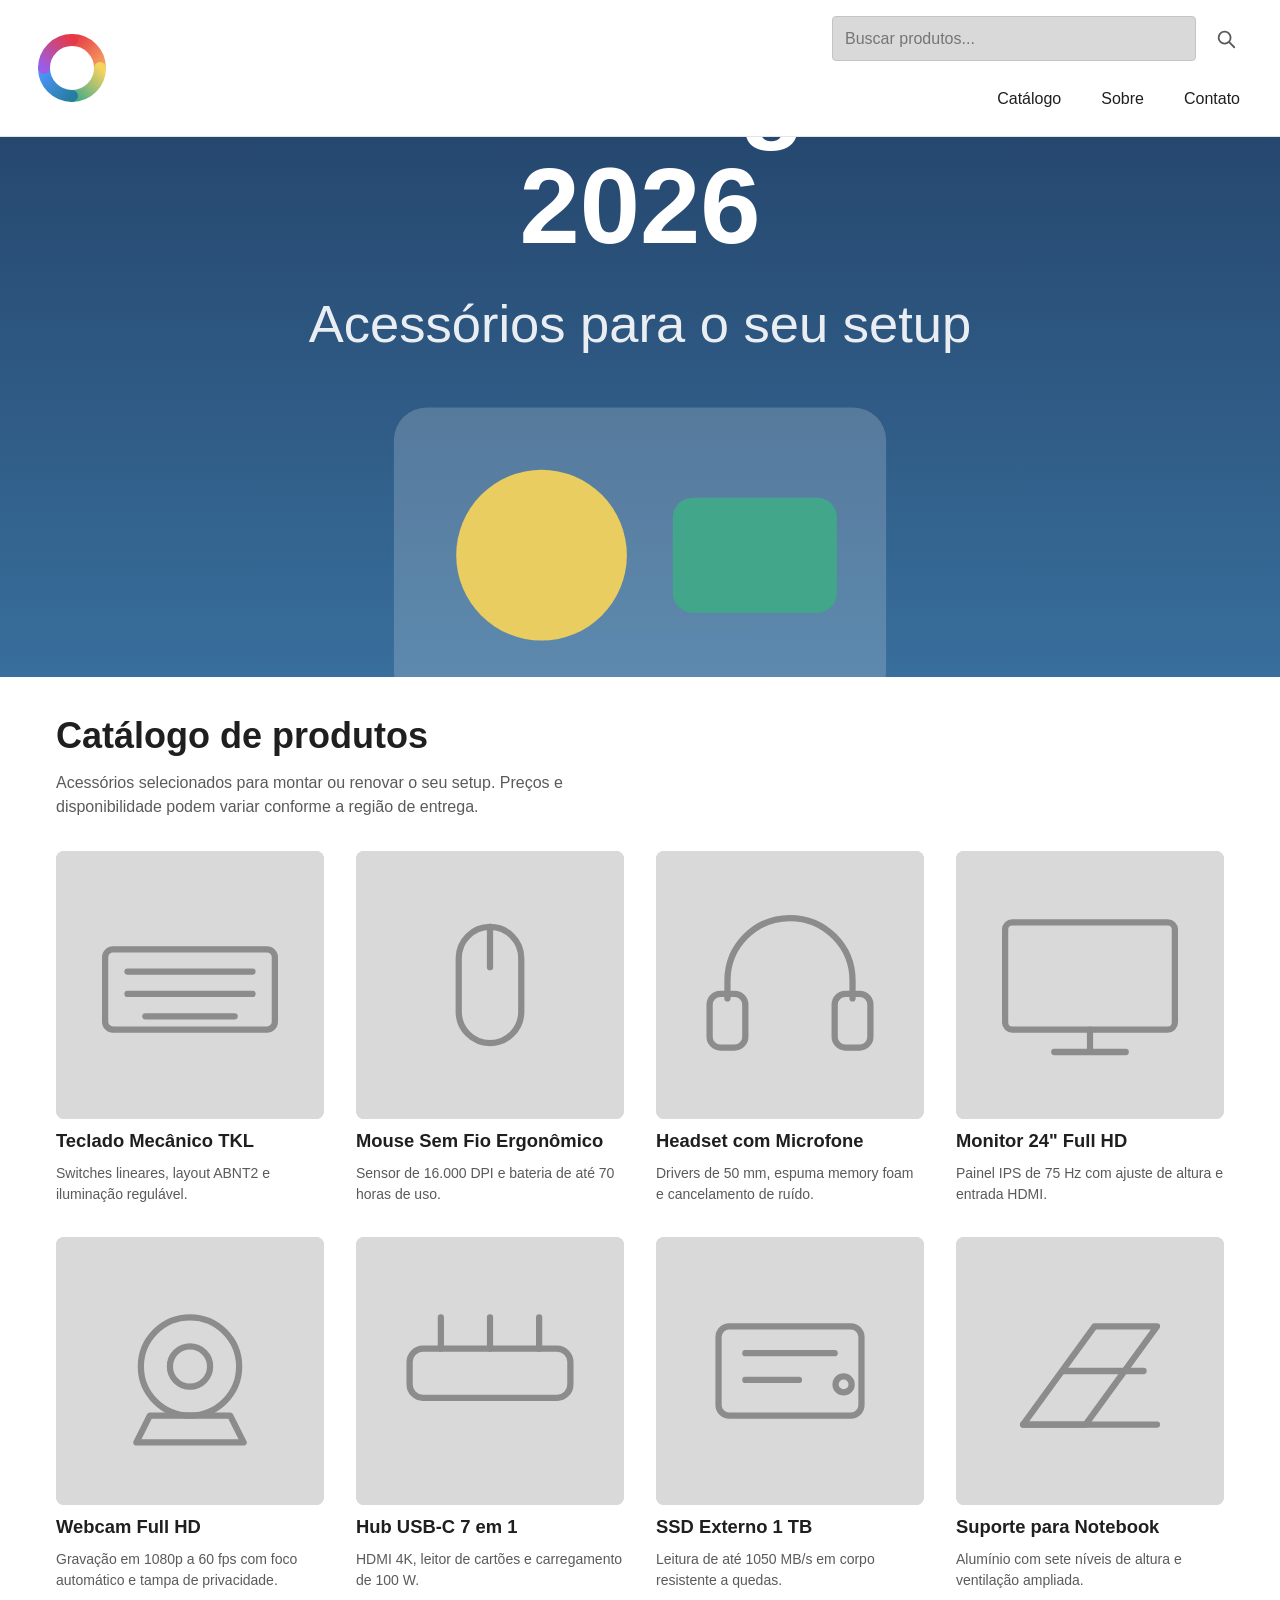
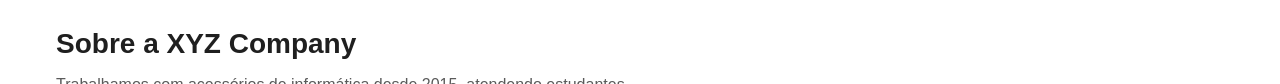
<file: index.html>
<!DOCTYPE html>
<html lang="pt-BR">
<head>
  <meta charset="UTF-8">
  <meta name="viewport" content="width=device-width, initial-scale=1">
  <title>XYZ Company | Catálogo de Acessórios</title>
  <meta name="description" content="Catálogo responsivo de acessórios de informática construído com CSS Grid.">
  <link rel="icon" href="img/logo.svg" type="image/svg+xml">
  <script>navigator.serviceWorker.register("service-worker.js")</script> 
  <link rel="manifest" href="manifest.json" />  <link rel="stylesheet" href="css/style.css">
</head>
<body>
  <a class="pular-para-conteudo" href="#conteudo">Pular para o conteúdo</a>

  <header class="cabecalho">
    <a class="cabecalho__logo" href="#" aria-label="XYZ Company — página inicial">
      <img src="img/logo.svg" alt="Logotipo da XYZ Company" width="120" height="120">
    </a>

    <button class="menu-hamburguer" type="button" aria-expanded="false" aria-controls="nav-principal">
      <span class="menu-hamburguer__barra" aria-hidden="true"></span>
      <span class="menu-hamburguer__barra" aria-hidden="true"></span>
      <span class="menu-hamburguer__barra" aria-hidden="true"></span>
      <span class="menu-hamburguer__texto">Menu</span>
    </button>

    <form class="busca" role="search" action="#" method="get">
      <label class="visualmente-oculto" for="campo-busca">Buscar produtos no catálogo</label>
      <input class="busca__campo" id="campo-busca" name="q" type="search" placeholder="Buscar produtos...">
      <button class="busca__botao" type="submit">
        <span class="visualmente-oculto">Buscar</span>
        <svg viewBox="0 0 24 24" width="22" height="22" aria-hidden="true" focusable="false">
          <circle cx="10.5" cy="10.5" r="6.5" fill="none" stroke="currentColor" stroke-width="2"></circle>
          <path d="M15.5 15.5 L21 21" fill="none" stroke="currentColor" stroke-width="2" stroke-linecap="round"></path>
        </svg>
      </button>
    </form>

    <nav class="nav" id="nav-principal" aria-label="Navegação principal">
      <ul class="nav__lista">
        <li><a class="nav__link" href="#catalogo">Catálogo</a></li>
        <li><a class="nav__link" href="#sobre">Sobre</a></li>
        <li><a class="nav__link" href="#contato">Contato</a></li>
      </ul>
    </nav>
  </header>

  <main id="conteudo">
    <section class="banner" aria-label="Destaque do catálogo">
      <picture>
        <source media="(min-width: 768px)" srcset="img/banner-desktop.svg" width="1600" height="400">
        <img class="banner__imagem" src="img/banner-mobile.svg"
             alt="Banner do Catálogo 2026 de acessórios para computador"
             width="780" height="560" fetchpriority="high">
      </picture>
    </section>

    <section class="catalogo" id="catalogo" aria-labelledby="titulo-catalogo">
      <h1 class="catalogo__titulo" id="titulo-catalogo">Catálogo de produtos</h1>
      <p class="catalogo__descricao">
        Acessórios selecionados para montar ou renovar o seu setup. Preços e disponibilidade
        podem variar conforme a região de entrega.
      </p>

      <p class="catalogo__status" id="status-busca" role="status" aria-live="polite" hidden></p>

      <ul class="grade-produtos">
        <li>
          <article class="card">
            <img class="card__imagem" src="img/produto-01.svg" alt="Teclado mecânico compacto"
                 width="600" height="600" loading="lazy" decoding="async">
            <h2 class="card__titulo">Teclado Mecânico TKL</h2>
            <p class="card__texto">Switches lineares, layout ABNT2 e iluminação regulável.</p>
          </article>
        </li>
        <li>
          <article class="card">
            <img class="card__imagem" src="img/produto-02.svg" alt="Mouse sem fio ergonômico"
                 width="600" height="600" loading="lazy" decoding="async">
            <h2 class="card__titulo">Mouse Sem Fio Ergonômico</h2>
            <p class="card__texto">Sensor de 16.000 DPI e bateria de até 70 horas de uso.</p>
          </article>
        </li>
        <li>
          <article class="card">
            <img class="card__imagem" src="img/produto-03.svg" alt="Headset com microfone"
                 width="600" height="600" loading="lazy" decoding="async">
            <h2 class="card__titulo">Headset com Microfone</h2>
            <p class="card__texto">Drivers de 50 mm, espuma memory foam e cancelamento de ruído.</p>
          </article>
        </li>
        <li>
          <article class="card">
            <img class="card__imagem" src="img/produto-04.svg" alt="Monitor de 24 polegadas"
                 width="600" height="600" loading="lazy" decoding="async">
            <h2 class="card__titulo">Monitor 24" Full HD</h2>
            <p class="card__texto">Painel IPS de 75 Hz com ajuste de altura e entrada HDMI.</p>
          </article>
        </li>
        <li>
          <article class="card">
            <img class="card__imagem" src="img/produto-05.svg" alt="Webcam Full HD"
                 width="600" height="600" loading="lazy" decoding="async">
            <h2 class="card__titulo">Webcam Full HD</h2>
            <p class="card__texto">Gravação em 1080p a 60 fps com foco automático e tampa de privacidade.</p>
          </article>
        </li>
        <li>
          <article class="card">
            <img class="card__imagem" src="img/produto-06.svg" alt="Hub USB-C com várias portas"
                 width="600" height="600" loading="lazy" decoding="async">
            <h2 class="card__titulo">Hub USB-C 7 em 1</h2>
            <p class="card__texto">HDMI 4K, leitor de cartões e carregamento de 100 W.</p>
          </article>
        </li>
        <li>
          <article class="card">
            <img class="card__imagem" src="img/produto-07.svg" alt="SSD externo portátil"
                 width="600" height="600" loading="lazy" decoding="async">
            <h2 class="card__titulo">SSD Externo 1 TB</h2>
            <p class="card__texto">Leitura de até 1050 MB/s em corpo resistente a quedas.</p>
          </article>
        </li>
        <li>
          <article class="card">
            <img class="card__imagem" src="img/produto-08.svg" alt="Suporte para notebook"
                 width="600" height="600" loading="lazy" decoding="async">
            <h2 class="card__titulo">Suporte para Notebook</h2>
            <p class="card__texto">Alumínio com sete níveis de altura e ventilação ampliada.</p>
          </article>
        </li>
      </ul>

      <p class="catalogo__vazio" id="busca-vazia" hidden>
        Nenhum produto encontrado para a sua busca.
        <button class="catalogo__limpar" type="button" id="limpar-busca">Ver todos os produtos</button>
      </p>
    </section>

    <section class="sobre" id="sobre" aria-labelledby="titulo-sobre">
      <h2 class="sobre__titulo" id="titulo-sobre">Sobre a XYZ Company</h2>
      <p>
        Trabalhamos com acessórios de informática desde 2015, atendendo estudantes, escritórios e
        criadores de conteúdo. Todo o catálogo tem garantia de 12 meses e suporte técnico próprio.
      </p>
    </section>
  </main>

  <footer class="rodape" id="contato">
    <div class="rodape__empresa">
      <p class="rodape__marca">XYZ Company</p>
      <p>Rua das Palmeiras, 250 — Centro</p>
      <p>Rio do Sul — SC, 89160-000</p>
    </div>

    <p class="rodape__telefone">
      <a href="tel:+554999999999">(99) 9999-999</a>
    </p>

    <ul class="rodape__social" aria-label="Redes sociais">
      <li><a href="#" aria-label="Instagram da XYZ Company"><span aria-hidden="true">IG</span></a></li>
      <li><a href="#" aria-label="Facebook da XYZ Company"><span aria-hidden="true">FB</span></a></li>
      <li><a href="#" aria-label="LinkedIn da XYZ Company"><span aria-hidden="true">IN</span></a></li>
    </ul>
  </footer>

  <script src="js/menu.js" defer></script>
  <script src="js/busca.js" defer></script>
</body>
</html>
</file>
<file: css/style.css>
:root {
  --cor-fundo: #ffffff;
  --cor-texto: #1f1f1f;
  --cor-texto-suave: #5a5a5a;
  --cor-placeholder: #d9d9d9;
  --cor-rodape: #8c8c8c;
  --cor-destaque: #1f3a5f;
  --cor-borda: #e4e4e4;

  --espaco-1: 0.5rem;
  --espaco-2: 1rem;
  --espaco-3: 1.5rem;
  --espaco-4: 2rem;
  --largura-maxima: 75rem;
  --raio: 0.5rem;
}

*,
*::before,
*::after { box-sizing: border-box; }

body,
h1, h2, h3, p, ul, figure { margin: 0; padding: 0; }

ul { list-style: none; }

[hidden] { display: none !important; }

img {
  display: block;
  max-width: 100%;
  height: auto;
}

body {
  font-family: "Segoe UI", Roboto, Arial, sans-serif;
  color: var(--cor-texto);
  background-color: var(--cor-fundo);
  line-height: 1.5;

  min-height: 100vh;
  min-height: 100dvh;
  display: grid;
  grid-template-rows: auto 1fr auto;
}

a { color: inherit; }

:focus-visible {
  outline: 3px solid var(--cor-destaque);
  outline-offset: 2px;
}

.visualmente-oculto {
  position: absolute;
  width: 1px;
  height: 1px;
  margin: -1px;
  padding: 0;
  overflow: hidden;
  clip-path: inset(50%);
  white-space: nowrap;
}

.pular-para-conteudo {
  position: absolute;
  left: var(--espaco-2);
  top: -3rem;
  z-index: 10;
  padding: var(--espaco-1) var(--espaco-2);
  background: var(--cor-destaque);
  color: #fff;
  border-radius: var(--raio);
  transition: top 0.2s ease;
}

.pular-para-conteudo:focus { top: var(--espaco-2); }

.cabecalho {
  display: grid;
  gap: var(--espaco-2);
  padding: var(--espaco-2);
  border-bottom: 1px solid var(--cor-borda);

  grid-template-columns: 1fr auto;
  grid-template-areas:
    "logo  botao"
    "busca busca"
    "nav   nav";
  align-items: center;
}

.cabecalho__logo {
  grid-area: logo;
  justify-self: center;
}

.cabecalho__logo img {
  width: 4rem;
  height: 4rem;
}

.menu-hamburguer {
  grid-area: botao;
  display: grid;
  gap: 5px;
  justify-items: center;
  align-content: center;
  width: 3rem;
  height: 3rem;
  padding: 0.6rem;
  background: var(--cor-placeholder);
  border: 1px solid #c4c4c4;
  border-radius: 0.25rem;
  cursor: pointer;
}

.menu-hamburguer__barra {
  width: 100%;
  height: 3px;
  background: var(--cor-texto);
  border-radius: 2px;
  transition: transform 0.2s ease, opacity 0.2s ease;
}

.menu-hamburguer__texto {
  position: absolute;
  width: 1px;
  height: 1px;
  overflow: hidden;
  clip-path: inset(50%);
}

.menu-hamburguer[aria-expanded="true"] .menu-hamburguer__barra:nth-child(1) {
  transform: translateY(8px) rotate(45deg);
}

.menu-hamburguer[aria-expanded="true"] .menu-hamburguer__barra:nth-child(2) {
  opacity: 0;
}

.menu-hamburguer[aria-expanded="true"] .menu-hamburguer__barra:nth-child(3) {
  transform: translateY(-8px) rotate(-45deg);
}

.busca {
  grid-area: busca;
  display: grid;
  grid-template-columns: 1fr auto;
  gap: var(--espaco-1);
  align-items: center;
}

.busca__campo {
  width: 100%;
  padding: 0.6rem 0.75rem;
  font: inherit;
  background: var(--cor-placeholder);
  border: 1px solid #c4c4c4;
  border-radius: 0.25rem;
}

.busca__botao {
  display: grid;
  place-items: center;
  width: 2.75rem;
  height: 2.75rem;
  background: none;
  border: 0;
  color: var(--cor-texto-suave);
  cursor: pointer;
}

.nav {
  grid-area: nav;
  display: none;
}

.nav.aberto { display: block; }

.nav__lista {
  display: grid;
  gap: var(--espaco-1);
}

.nav__link {
  display: block;
  padding: 0.6rem var(--espaco-1);
  text-decoration: none;
  border-radius: var(--raio);
}

.nav__link:hover { background: #f2f2f2; }

.banner__imagem {
  width: 100%;
  max-height: 60vh;
  object-fit: cover;
}

.catalogo {
  width: min(100%, var(--largura-maxima));
  margin-inline: auto;
  padding: var(--espaco-4) var(--espaco-2);
}

.catalogo__titulo {
  font-size: clamp(1.5rem, 1.1rem + 2vw, 2.25rem);
  margin-bottom: var(--espaco-1);
}

.catalogo__descricao {
  color: var(--cor-texto-suave);
  max-width: 60ch;
  margin-bottom: var(--espaco-4);
}

.catalogo__status {
  margin-bottom: var(--espaco-2);
  font-size: 0.875rem;
  color: var(--cor-destaque);
}

.catalogo__vazio {
  display: grid;
  justify-items: start;
  gap: var(--espaco-2);
  padding: var(--espaco-3);
  background: #f5f5f5;
  border: 1px dashed #c4c4c4;
  border-radius: var(--raio);
  color: var(--cor-texto-suave);
}

.catalogo__limpar {
  padding: 0.5rem 1rem;
  font: inherit;
  color: #fff;
  background: var(--cor-destaque);
  border: 0;
  border-radius: var(--raio);
  cursor: pointer;
}

.grade-produtos {
  display: grid;
  grid-template-columns: repeat(2, 1fr);
  gap: var(--espaco-3);
}

.card {
  height: 100%;
  display: grid;
  grid-template-rows: auto auto 1fr;
  gap: var(--espaco-1);
}

.card__imagem {
  width: 100%;
  aspect-ratio: 1 / 1;
  object-fit: cover;
  background: var(--cor-placeholder);
  border-radius: var(--raio);
}

.card__titulo {
  font-size: clamp(0.95rem, 0.85rem + 0.5vw, 1.15rem);
  font-weight: 600;
}

.card__texto {
  font-size: 0.875rem;
  color: var(--cor-texto-suave);
}

.sobre {
  width: min(100%, var(--largura-maxima));
  margin-inline: auto;
  padding: 0 var(--espaco-2) var(--espaco-4);
}

.sobre__titulo {
  font-size: clamp(1.25rem, 1rem + 1.2vw, 1.75rem);
  margin-bottom: var(--espaco-1);
}

.sobre p {
  max-width: 65ch;
  color: var(--cor-texto-suave);
}

.rodape {
  display: grid;
  gap: var(--espaco-2);
  padding: var(--espaco-3) var(--espaco-2);
  background: var(--cor-rodape);
  color: #fff;

  grid-template-columns: 1fr auto;
  grid-template-areas:
    "empresa empresa"
    "tel     social";
  align-items: center;
}

.rodape__empresa {
  grid-area: empresa;
  font-size: 0.875rem;
}

.rodape__marca { font-weight: 700; }

.rodape__telefone {
  grid-area: tel;
  font-size: 1.05rem;
}

.rodape__telefone a { text-decoration: none; }

.rodape__social {
  grid-area: social;
  display: grid;
  grid-auto-flow: column;
  gap: var(--espaco-1);
}

.rodape__social a {
  display: grid;
  place-items: center;
  width: 2rem;
  height: 2rem;
  font-size: 0.75rem;
  font-weight: 700;
  color: var(--cor-texto);
  background: var(--cor-placeholder);
  border-radius: 0.25rem;
  text-decoration: none;
}

@media (min-width: 48em) {
  .cabecalho {
    grid-template-columns: auto 1fr;
    grid-template-areas:
      "logo busca"
      "logo nav";
    padding: var(--espaco-2) var(--espaco-4);
  }

  .cabecalho__logo img {
    width: 5rem;
    height: 5rem;
  }

  .menu-hamburguer { display: none; }

  .busca {
    justify-self: end;
    width: min(100%, 26rem);
  }

  .nav {
    display: block;
    justify-self: end;
  }

  .nav__lista {
    grid-auto-flow: column;
    gap: var(--espaco-3);
  }

  .grade-produtos { grid-template-columns: repeat(3, 1fr); }

  .rodape {
    grid-template-columns: 1fr 1fr 1fr;
    grid-template-areas: "empresa tel social";
    padding: var(--espaco-4);
  }

  .rodape__telefone {
    justify-self: center;
    font-size: 1.25rem;
  }

  .rodape__social { justify-self: end; }
}

@media (min-width: 64em) {
  .grade-produtos {
    grid-template-columns: repeat(4, 1fr);
    gap: var(--espaco-4);
  }
}

@media (prefers-reduced-motion: reduce) {
  *,
  *::before,
  *::after {
    transition-duration: 0.01ms !important;
    animation-duration: 0.01ms !important;
  }
}
</file>
